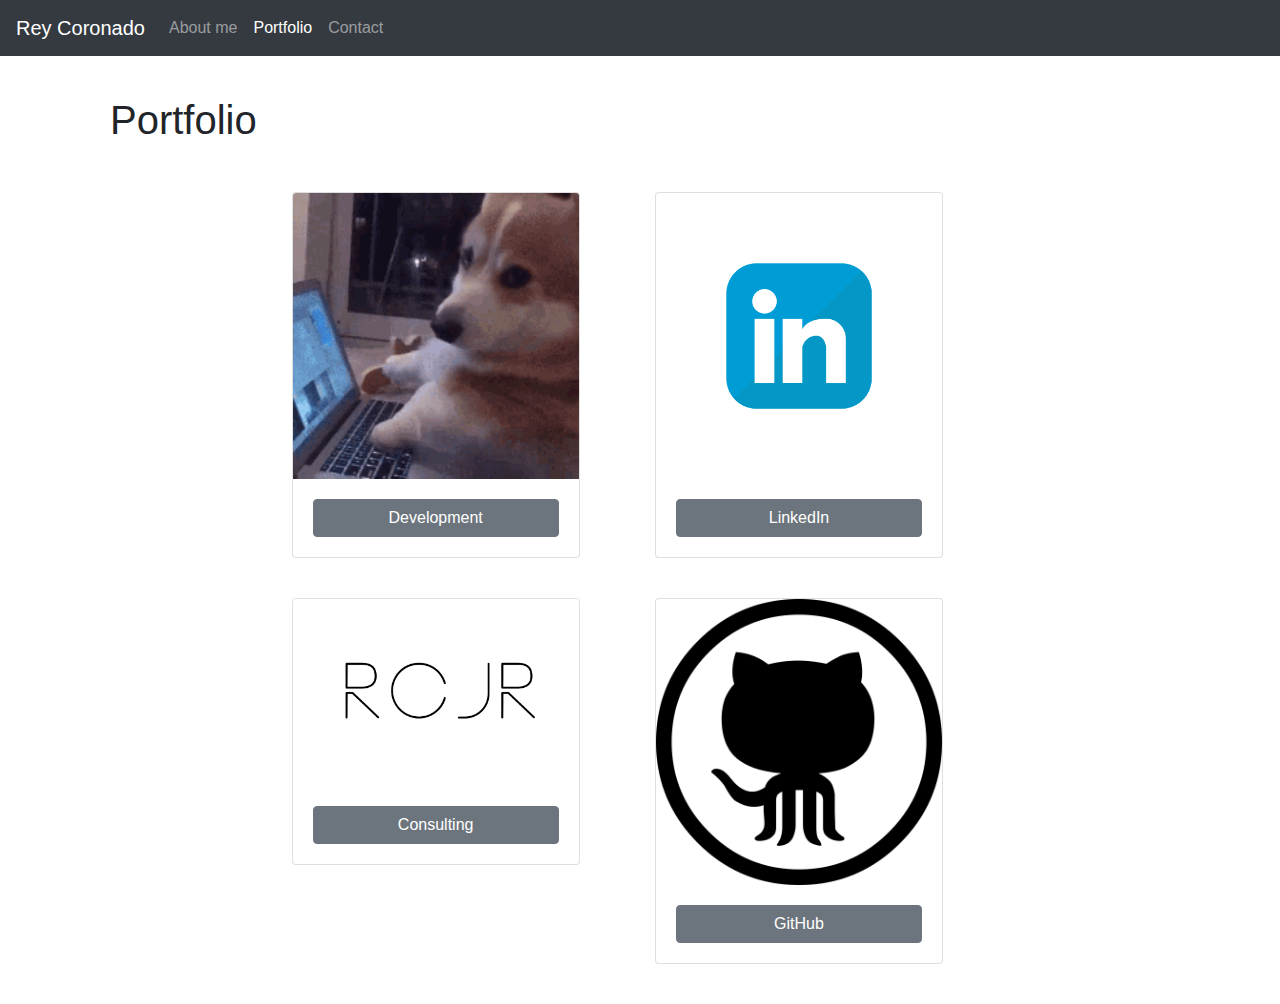
<file: portfolio.html>
<!DOCTYPE html>
<html lang="en">
<head>
    <meta charset="UTF-8">
    <meta name="viewport" content="width=device-width, initial-scale=1.0">
    <title>Rey Coronado Portfolio</title>
    <link rel="stylesheet" href="https://stackpath.bootstrapcdn.com/bootstrap/4.4.1/css/bootstrap.min.css" integrity="sha384-Vkoo8x4CGsO3+Hhxv8T/Q5PaXtkKtu6ug5TOeNV6gBiFeWPGFN9MuhOf23Q9Ifjh" crossorigin="anonymous">

</head>

<nav>
  <nav class="navbar navbar-expand-lg navbar-dark bg-dark">
      <a class="navbar-brand" href="index.html">Rey Coronado</a>
      <button class="navbar-toggler" type="button" data-toggle="collapse" data-target="#navbarNavAltMarkup" aria-controls="navbarNavAltMarkup" aria-expanded="false" aria-label="Toggle navigation">
        <span class="navbar-toggler-icon"></span>
      </button>
      <div class="collapse navbar-collapse" id="navbarNavAltMarkup">
        <div class="navbar-nav">
          <a class="nav-item nav-link" href="index.html">About me</a>
          <a class="nav-item nav-link active" href="portfolio.html">Portfolio<span class="sr-only">(current)</span</a>
          <a class="nav-item nav-link" href="contact.html">Contact</a>
        </div>
      </div>
    </nav>
</nav>

<body>
  <style>
    body {
      background-image: url("https://www.toptal.com/designers/subtlepatterns/patterns/webb.png");
    }
  </style>
    
      <div class="container" style="padding: 20px;">

        <div class="row">
          <div class="col-sm-12">
            <h1 class="font-weight-bold;" style="font-family: Arial, Helvetica, sans-serif; padding: 20px;">Portfolio</h1>
          </div>
          </div>



        <div class="row d-flex justify-content-center" style="padding: 20px;">
          <div class="col-md-4">
            <div class="card" style="width: 18rem;">
                <img src="assets/CorgiCoding.gif" class="card-img-top" alt="Corgi Coding">
                <div class="card-body">
                  <a href="development.html" class="btn btn-secondary col text-center;">Development</a>
                </div>
              </div>
            </div>

          <div class="col-md-4">
            <div class="card" style="width: 18rem;">
                <img src="assets/LinkedInLogo.png" class="card-img-top" width="220" alt="Corgi Coding">
                <div class="card-body">
                  <a href="https://www.linkedin.com/in/rey-coro/" class="btn btn-secondary col text-center;">LinkedIn</a>
                </div>
              </div>
          </div>
        </div>
    
        <div class="row  d-flex justify-content-center" style="padding: 20px;">
            <div class="col-md-4">
              <div class="card" style="width: 18rem;">
                  <img src="assets/RCJR_MainLogo.jpg" class="card-img-top" alt="RCJR">
                  <div class="card-body">
                    <a href="https://rcjrconsult.com/" class="btn btn-secondary col text-center;">Consulting</a>
                  </div>
                </div>
            </div>

            <div class="col-md-4">
              <div class="card" style="width: 18rem;">
                  <img src="assets/github-icon-logo-png-transparent.png" class="card-img-top" alt="GitHub">
                  <div class="card-body">
                    <a href="https://github.com/rcorojr" class="btn btn-secondary col text-center;">GitHub</a>
                  </div>
                </div>
            </div>
            
        </div>


      </div>


</body>

</html>
</file>
